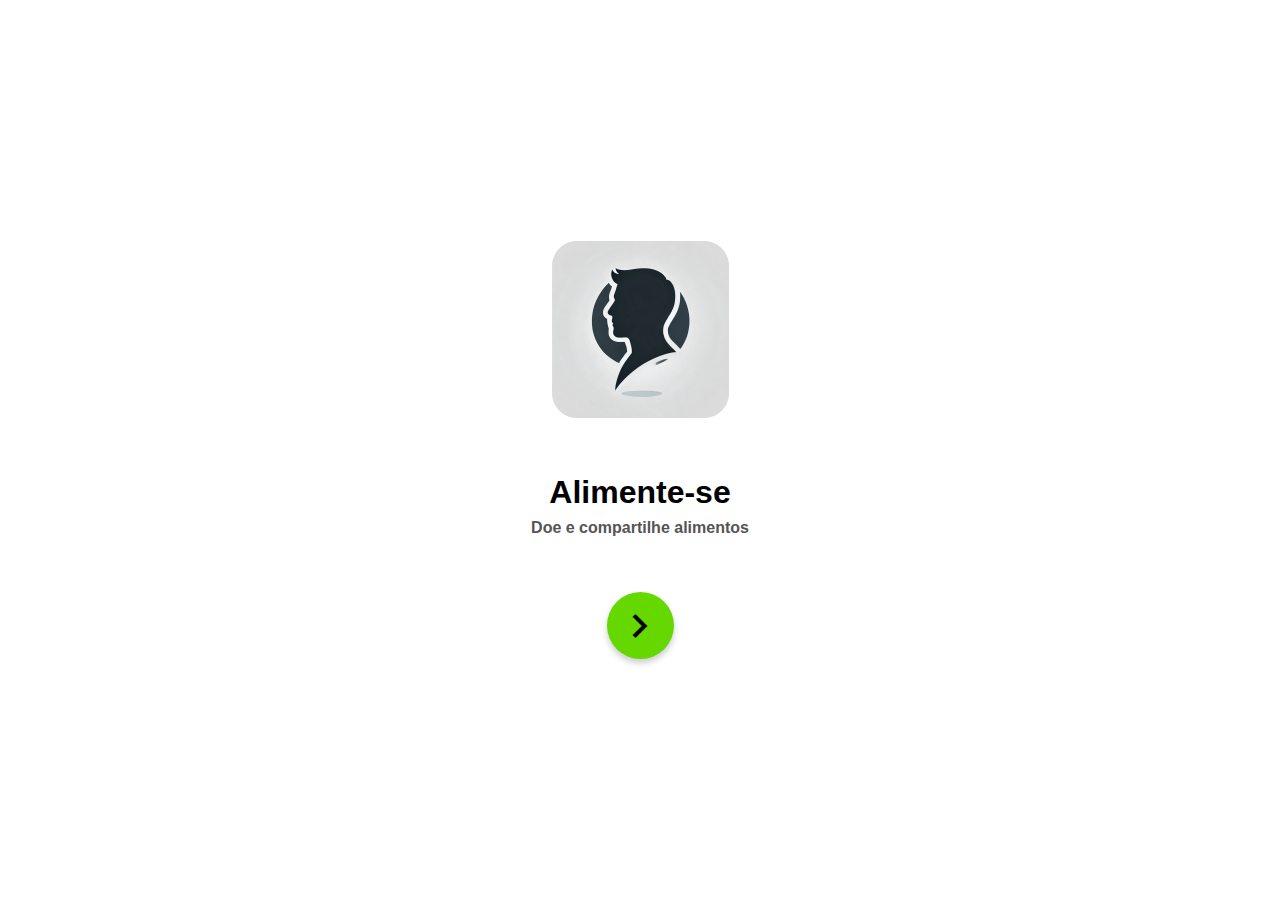
<file: index.html>
<!DOCTYPE html>
<html lang="pt-BR">
<head>
  <meta charset="UTF-8">
  <meta name="viewport" content="width=device-width, initial-scale=1.0">
  <title>Alimente-se</title>
  <link rel="stylesheet" href="styles.css">
</head>
<body>
  <div class="container">
    <div class="logo">
      <img src="logo.png" alt="Logo Alimente-se">
    </div>
    <h1 class="title">Alimente-se</h1>
    <p class="subtitle">Doe e compartilhe alimentos</p>
    <div class="button-container">
      <button class="arrow-button" id="loginButton">
        <img src="seta.png" alt="Seta">
      </button>
    </div>
  </div>

  <script>
    // Redireciona para a página de login ao clicar no botão
    document.getElementById("loginButton").addEventListener("click", function () {
      window.location.href = "login.html"; // Substitua pelo caminho correto do seu arquivo de login
    });
  </script>
</body>
</html>
</file>
<file: styles.css>
/* styles.css */
body {
  margin: 0;
  padding: 0;
  box-sizing: border-box;
  font-family: 'Inter', Arial, sans-serif;
  display: flex;
  justify-content: center;
  align-items: center;
  height: 100vh;
  background-color: #ffffff;
}

.container {
  text-align: center;
  width: 100%;
  max-width: 360px;
  padding: 20px;
  display: flex;
  flex-direction: column;
  align-items: center;
}

.logo {
  margin-bottom: 52px; /* Espaço entre imagem e texto */
}

.logo img {
  width: 177px;
  height: 177px;
  border-radius: 10px;
}

.title {
  font-size: 32px;
  font-weight: bold;
  margin: 0;
}

.subtitle {
  font-size: 16px;
  font-weight: bold;
  line-height: 1.5;
  color: #555555;
  margin: 5px 0 52px 0; /* Espaço de 52px abaixo do texto */
}

.button-container {
  display: flex;
  justify-content: center;
}

.arrow-button {
  background-color: #65D800;
  border: none;
  border-radius: 50%;
  width: 67px;
  height: 67px;
  display: flex;
  justify-content: center;
  align-items: center;
  cursor: pointer;
  box-shadow: 0 4px 6px rgba(0, 0, 0, 0.2);
  transition: background-color 0.3s ease, transform 0.2s ease;
}

.arrow-button:hover {
  background-color: #3a7b06;
  transform: scale(1.1); /* Efeito de zoom ao passar o mouse */
}

.arrow-button img {
  width: 24px; /* Tamanho da seta */
  height: auto;
}
</file>
